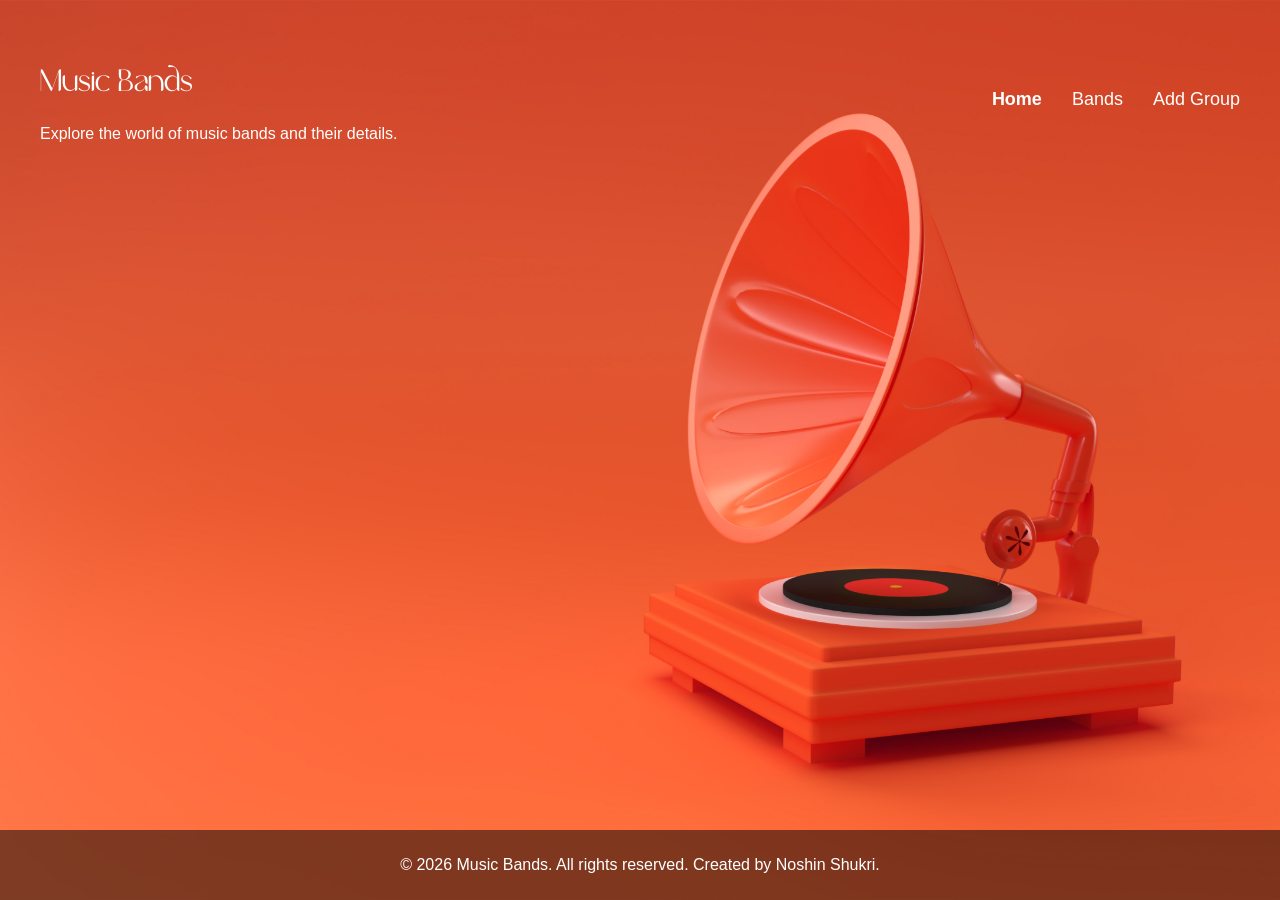
<file: index.html>
<!DOCTYPE html>
<html lang="en">

<head>
    <meta charset="UTF-8">
    <meta name="viewport" content="width=device-width, initial-scale=1.0">
    <title>Home</title>

    <link rel="stylesheet" href="css/style.css">

</head>

<body class="page-layout">

    <div class="content-wrapper">

        <div id="header-root"></div>


        <main class="home">

            <div class="home-content">
            </div>

        </main>

    </div>

    <footer class="footer">

        <p>© 2026 Music Bands. All rights reserved. Created by Noshin Shukri.</p>

    </footer>


<script type="module" src="script.js"></script>
</body>

</html>
</file>
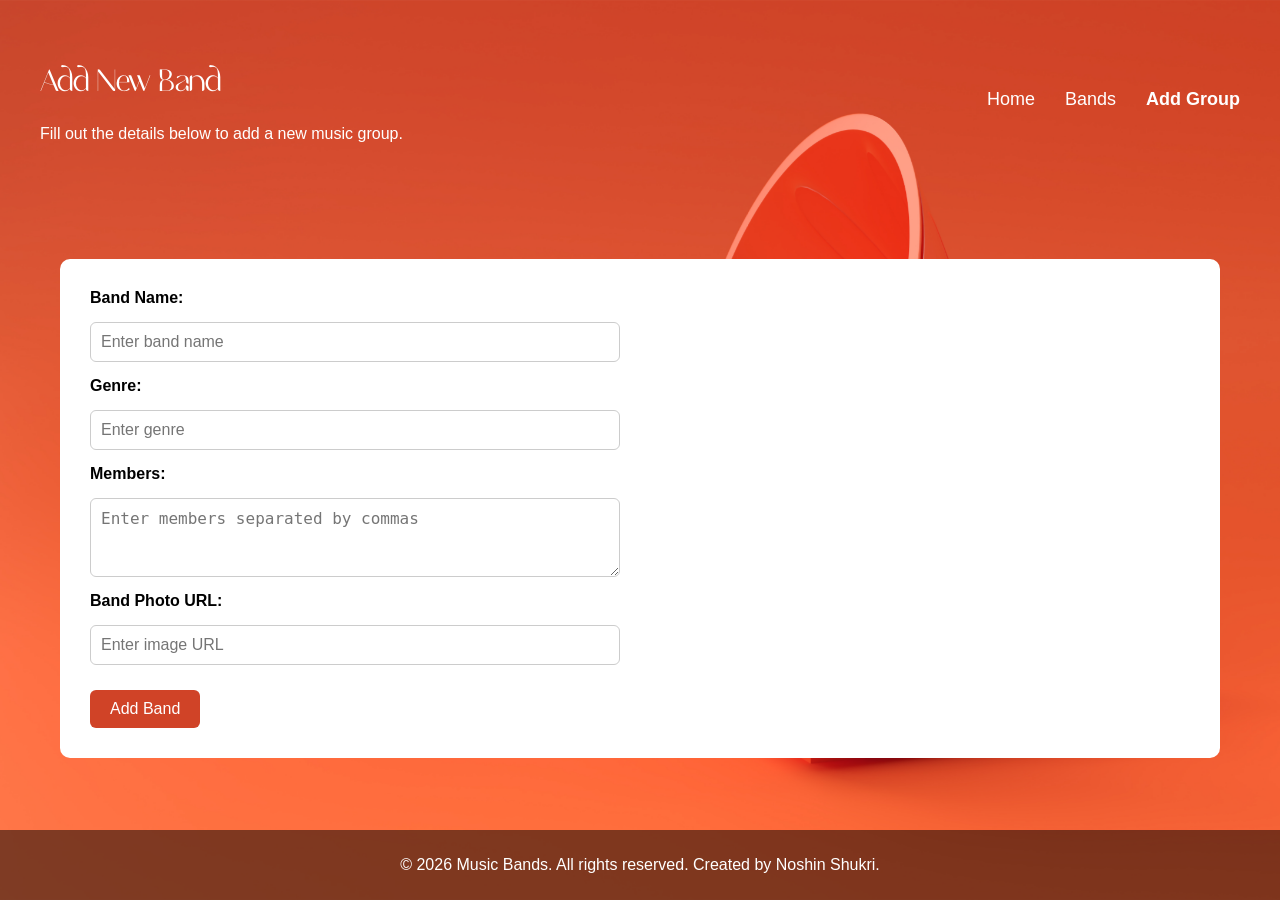
<file: addgroup.html>
<!DOCTYPE html>
<html lang="en">

<head>
    <meta charset="UTF-8">
    <meta name="viewport" content="width=device-width, initial-scale=1.0">
    <title>Add Music Group</title>

    <link rel="stylesheet" href="../css/style.css">
</head>

<body class="page-layout">


    <header class="header">
        <div class="header-container">

            <div class="header-left">
                <h1 class="h1"><a href="../index.html">Add New Band</a></h1>
                <p>Fill out the details below to add a new music group.</p>
            </div>

            <nav class="menu">
                <a href="../index.html">Home</a>
                <a href="../bands.html">Bands</a>
                <a class="active" href="../addgroup.html">Add Group</a>

            </nav>

        </div>
    </header>


    <div class="detail-section">
        <div class="detail-container">

            <div class="detail-info">

                <form action="#" method="post" class="add-group-form">
                    <label for="band-name">Band Name:</label>
                    <input type="text" id="band-name" name="band-name" placeholder="Enter band name" required>

                    <label for="genre">Genre:</label>
                    <input type="text" id="genre" name="genre" placeholder="Enter genre" required>

                    <label for="members">Members:</label>
                    <textarea id="members" name="members" placeholder="Enter members separated by commas" rows="3"
                        required></textarea>

                    <label for="photo">Band Photo URL:</label>
                    <input type="text" id="photo" name="photo" placeholder="Enter image URL">

                    <div type="submit" class="btn">Add Band</div>
                </form>

            </div>

        </div>
    </div>


    <footer class="footer">
        <p>© 2026 Music Bands. All rights reserved. Created by Noshin Shukri.</p>
    </footer>

</body>

</html>
</file>
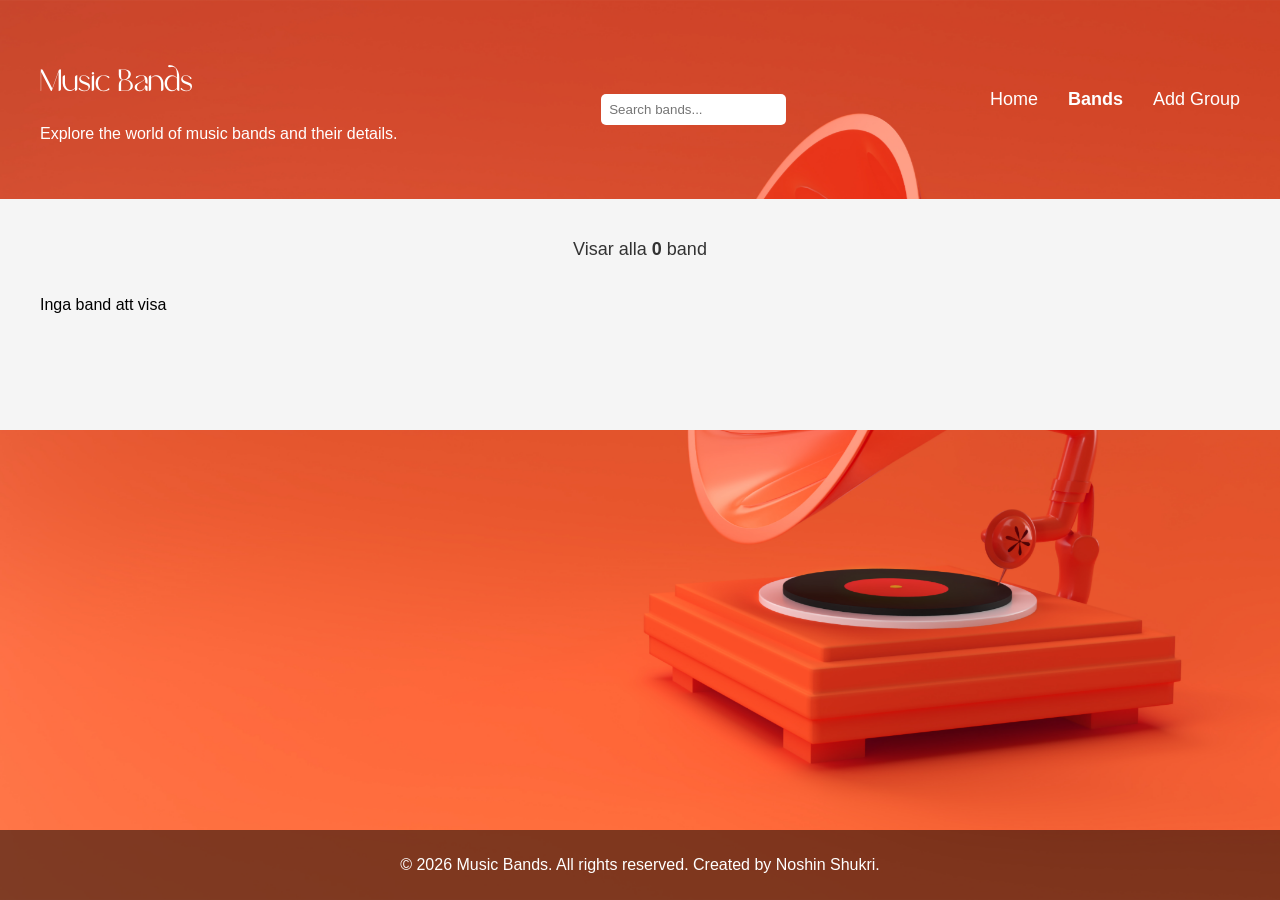
<file: bands2.html>
<!DOCTYPE html>
<html lang="en">

<head>
    <meta charset="UTF-8">
    <meta name="viewport" content="width=device-width, initial-scale=1.0">
    <title>Bands</title>

    <link rel="stylesheet" href="css/style.css">

</head>

<body class="page-layout">

    <div id="header-root"></div>


    <main class="bands-section">

        <div class="search-info">
            <span id="results-count">0</span>
        </div>

        <div id="bands-grid" class="bands-grid">

        </div>




        <div id="pagination" class="pagination-container"></div>

    </main>


    <footer class="footer">

        <p>© 2026 Music Bands. All rights reserved. Created by Noshin Shukri.</p>

    </footer>


    <script type="module" src="./script.js"></script>
</body>

</html>
</file>
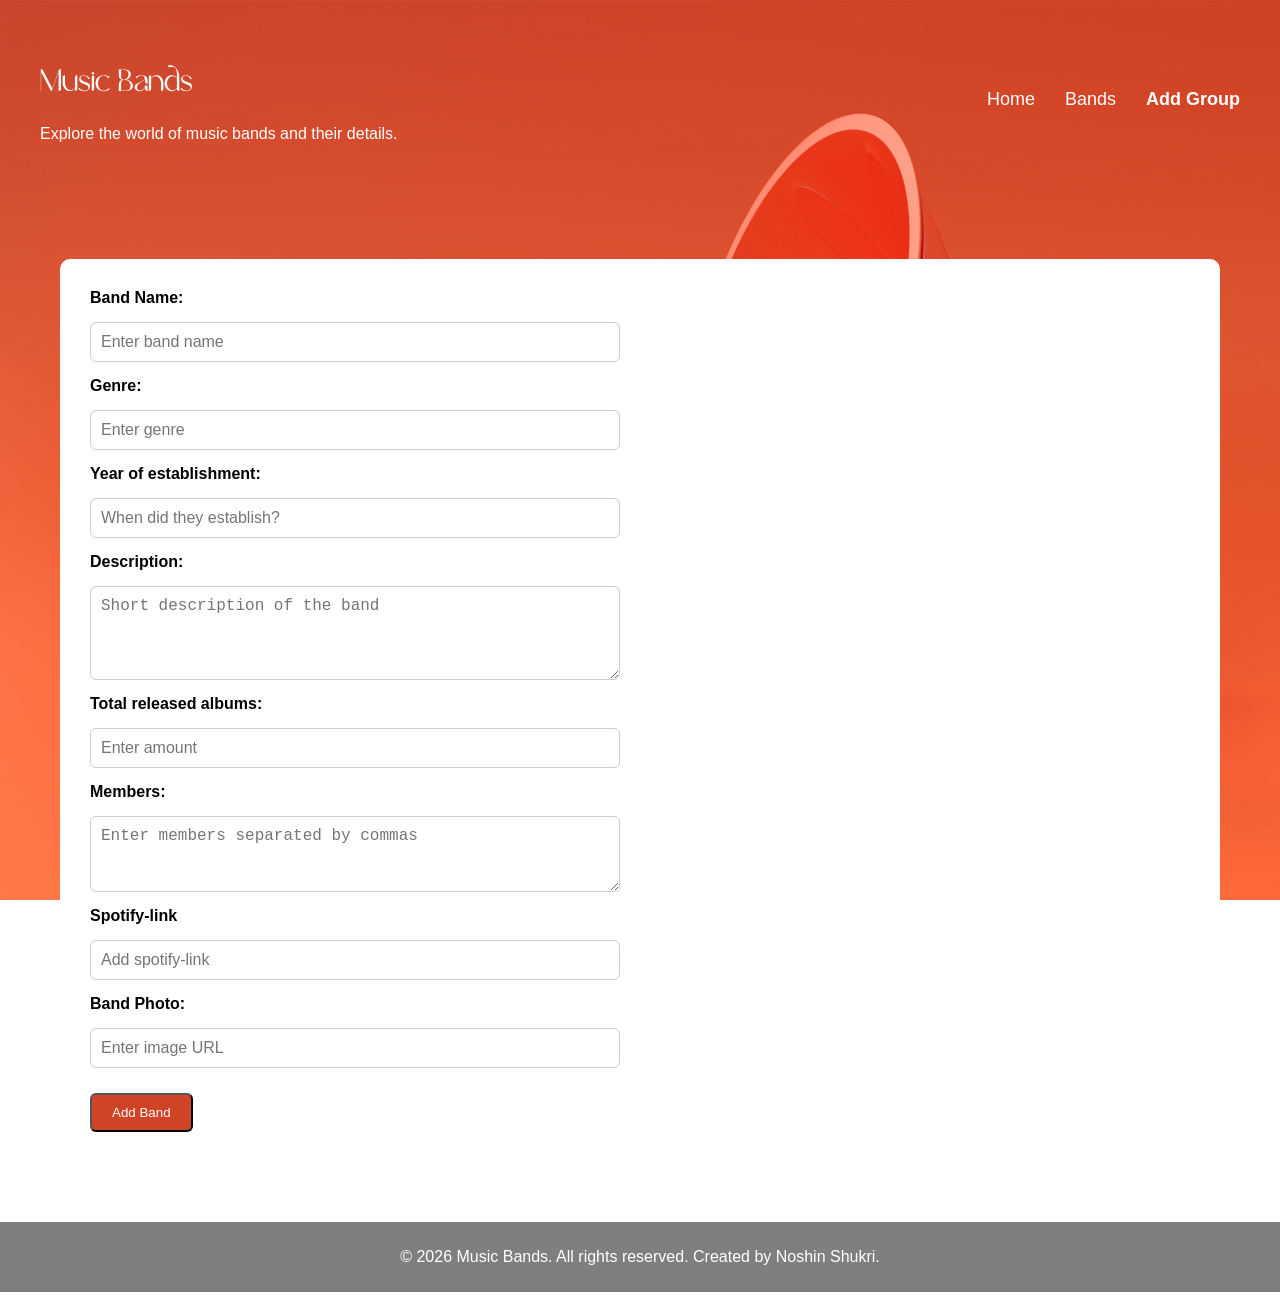
<file: add-group/addgroup.html>
<!DOCTYPE html>
<html lang="en">

<head>
    <meta charset="UTF-8">
    <meta name="viewport" content="width=device-width, initial-scale=1.0">
    <title>Add Music Group</title>

    <link rel="stylesheet" href="../css/style.css">
</head>



<body class="page-layout">


    <div id="header-root"></div>


    <div class="detail-section">
        <div class="detail-container">

            <div class="detail-info">

                <form id="band-form" class="add-group-form">
                    <label for="band-name">Band Name:</label>
                    <input type="text" id="band-name" name="band-name" placeholder="Enter band name" required>

                    <label for="genre">Genre:</label>
                    <input type="text" id="genre" name="genre" placeholder="Enter genre" required>

                    <label for="established">Year of establishment:</label>
                    <input type="text" id="established" name="established" placeholder="When did they establish?"
                        required>

                    <label for="description">Description:</label>
                    <textarea type="text" id="description" name="description" placeholder="Short description of the band" rows="4"
                        required></textarea>

                    <label for="albums">Total released albums:</label>
                    <input type="text" id="albums" name="album" placeholder="Enter amount" required>

                    <label for="members">Members:</label>
                    <textarea id="members" name="members" placeholder="Enter members separated by commas" rows="3"
                        required></textarea>

                    <label for="spotifyLink">Spotify-link</label>
                    <input type="url" id="spotifyLink" name="spotifyLink" placeholder="Add spotify-link">

                    <label for="imageLink">Band Photo:</label>
                    <input type="url" id="imageLink" name="imageLink" placeholder="Enter image URL">

                    <button type="submit" class="btn">Add Band</button>
                </form>

            </div>

        </div>
    </div>

    <!-- FOOTER -->

    <footer class="footer">
        <p>© 2026 Music Bands. All rights reserved. Created by Noshin Shukri.</p>
    </footer>

    <script type="module" src="addgroup.js"></script>
</body>

</html>
</file>
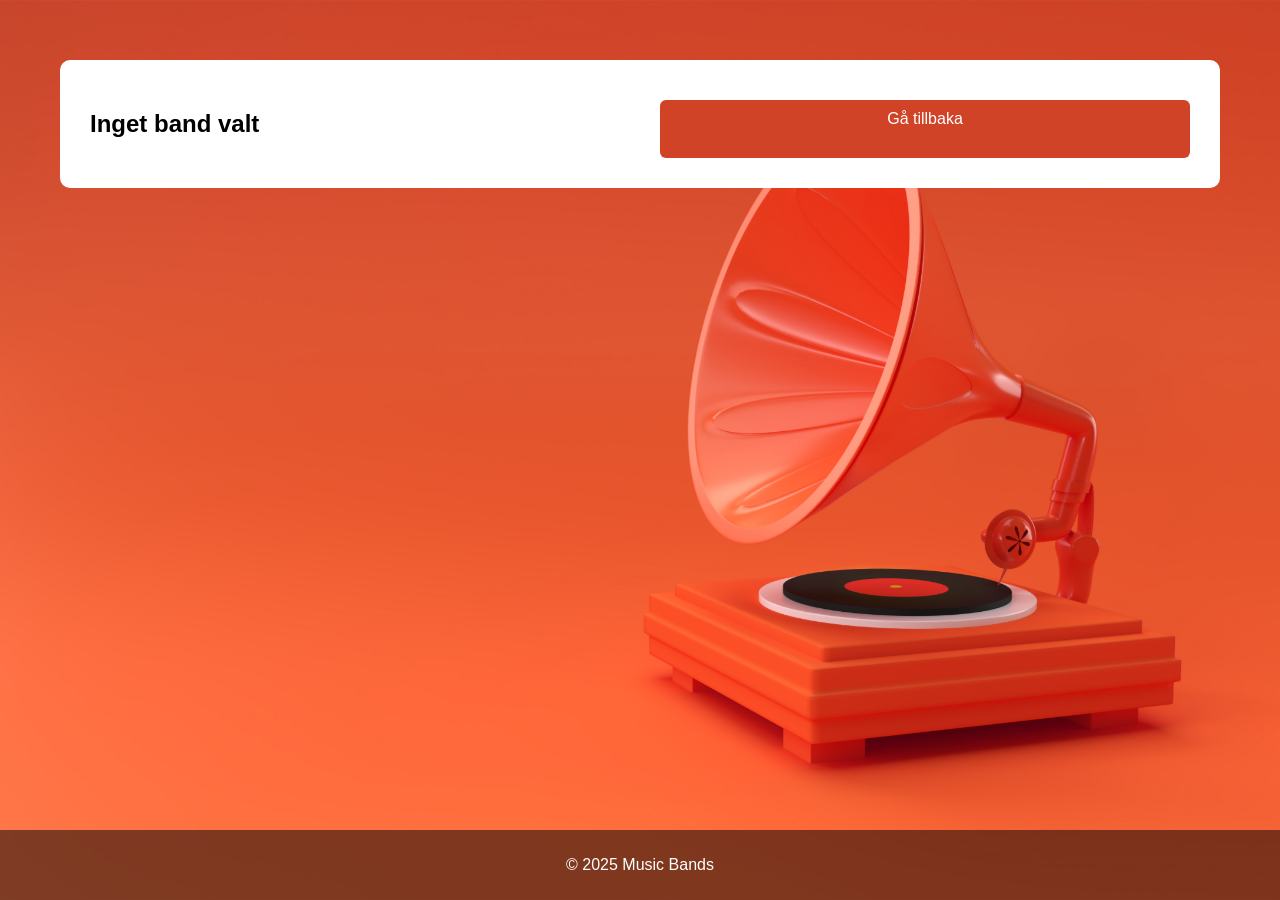
<file: bands-detail/band-detail.html>
<!DOCTYPE html>
<html lang="en">

<head>
    <meta charset="UTF-8">
    <meta name="viewport" content="width=device-width, initial-scale=1.0">
    <title>Details</title>

    <link rel="stylesheet" href="../css/style.css">

</head>

<body class="page-layout">

    <div id="header-root"></div>



    <!-- BAND DETAIL CONTENT -->

    <div class="detail-section">

        <div id="band-detail-container" class="detail-container">

            <div class="detail-image">
                <img id="imageLink" src="" alt="">
            </div>


            <div class="detail-info">
                <h2 id="name"></h2>
                <p id="description"></p>
                <p>
                    <strong>Genre:</strong><span id="genre"></span><br>
                    <strong>Established:</strong><span id="established"></span><br>
                    <strong>Members:</strong><span id="members"></span><br>
                    <strong>Famous Albums:</strong><span id="albums"></span><br>
                    <strong>Album Names:</strong><span id="albumNames"></span>
                </p>

                

                <a href="../bands2.html" class="btn">Back to bands</a>

            </div>

        </div>

    </div>



    <!-- FOOTER -->

    <footer class="footer">
        <p>© 2025 Music Bands</p>
    </footer>

    <script type="module" src="band-detail.js"></script>
</body>

</html>
</file>
<file: css/style.css>
/* MAIN STYLES */

@import url("layout.css");
@import url("typography.css");
@import url("components.css");

@import url("pages/home.css");
@import url("pages/bands.css");
@import url("pages/detail.css");
@import url("pages/addgroup.css");
</file>
